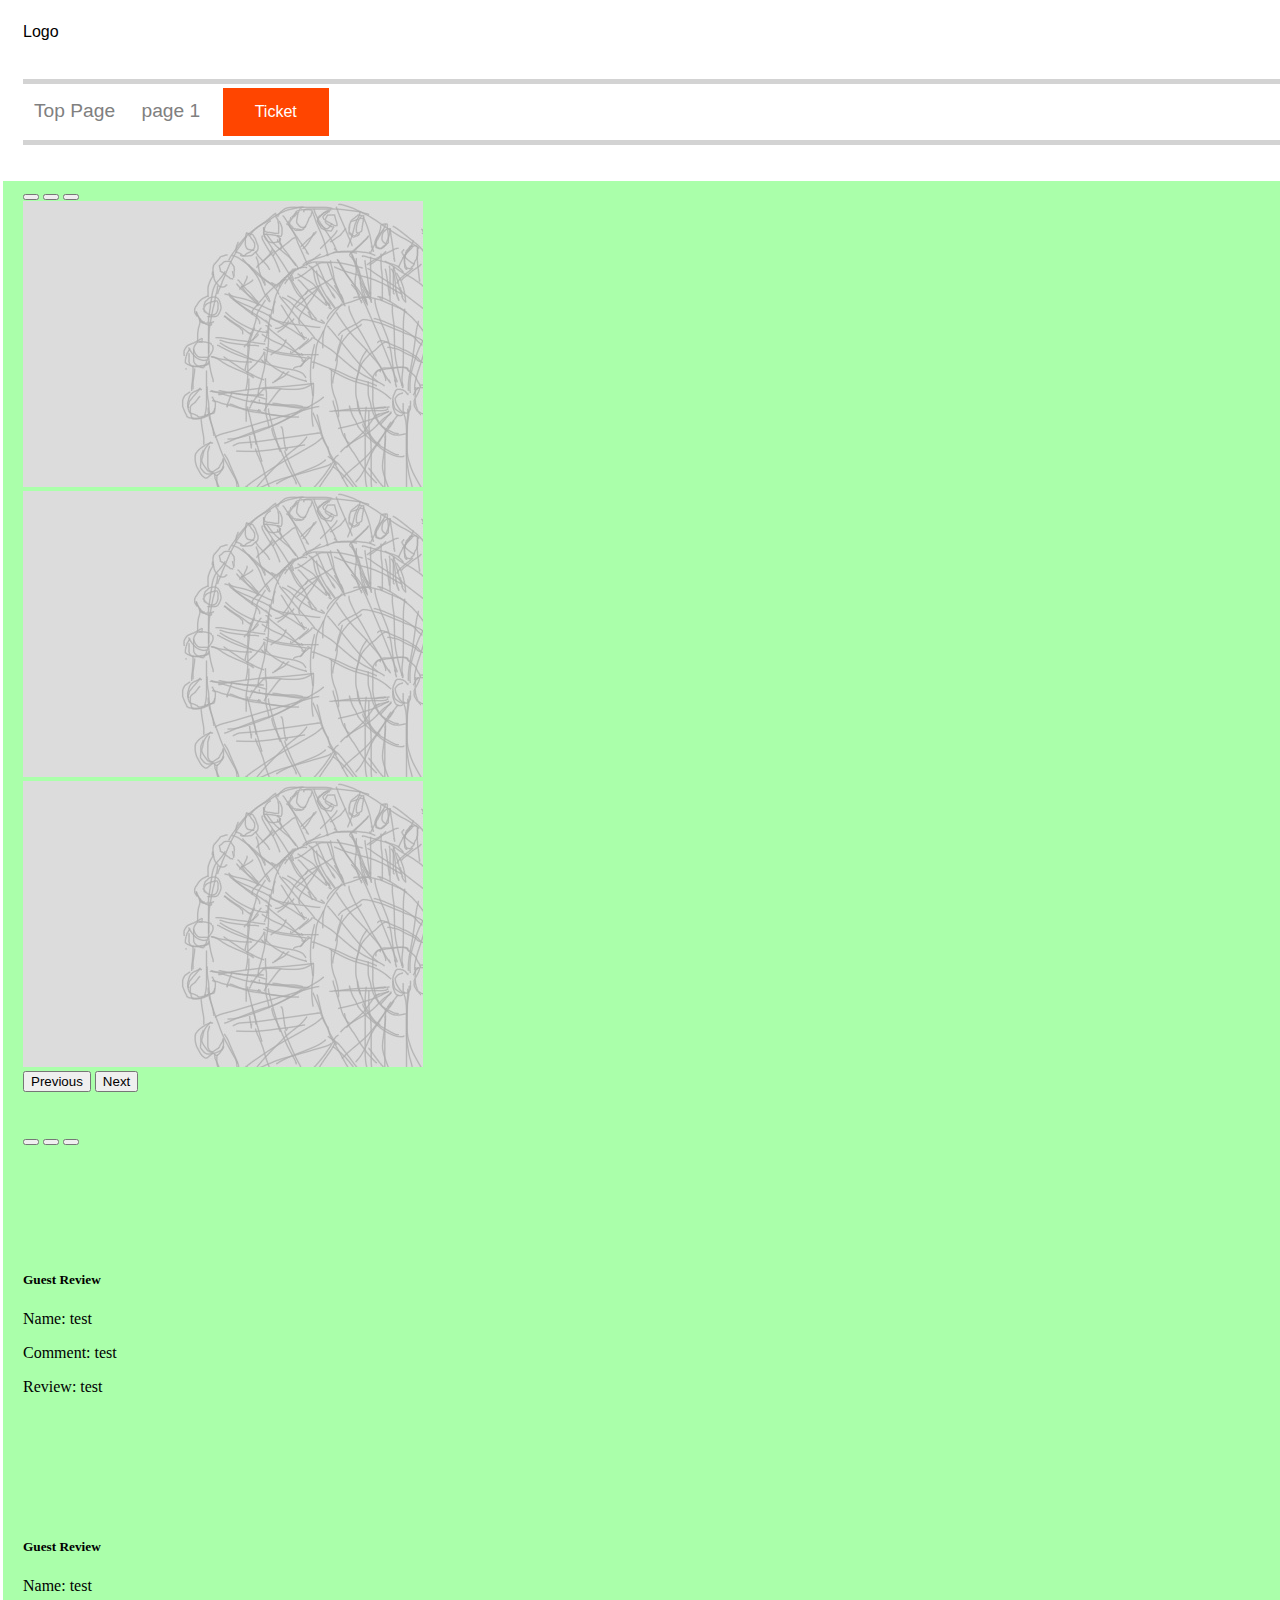
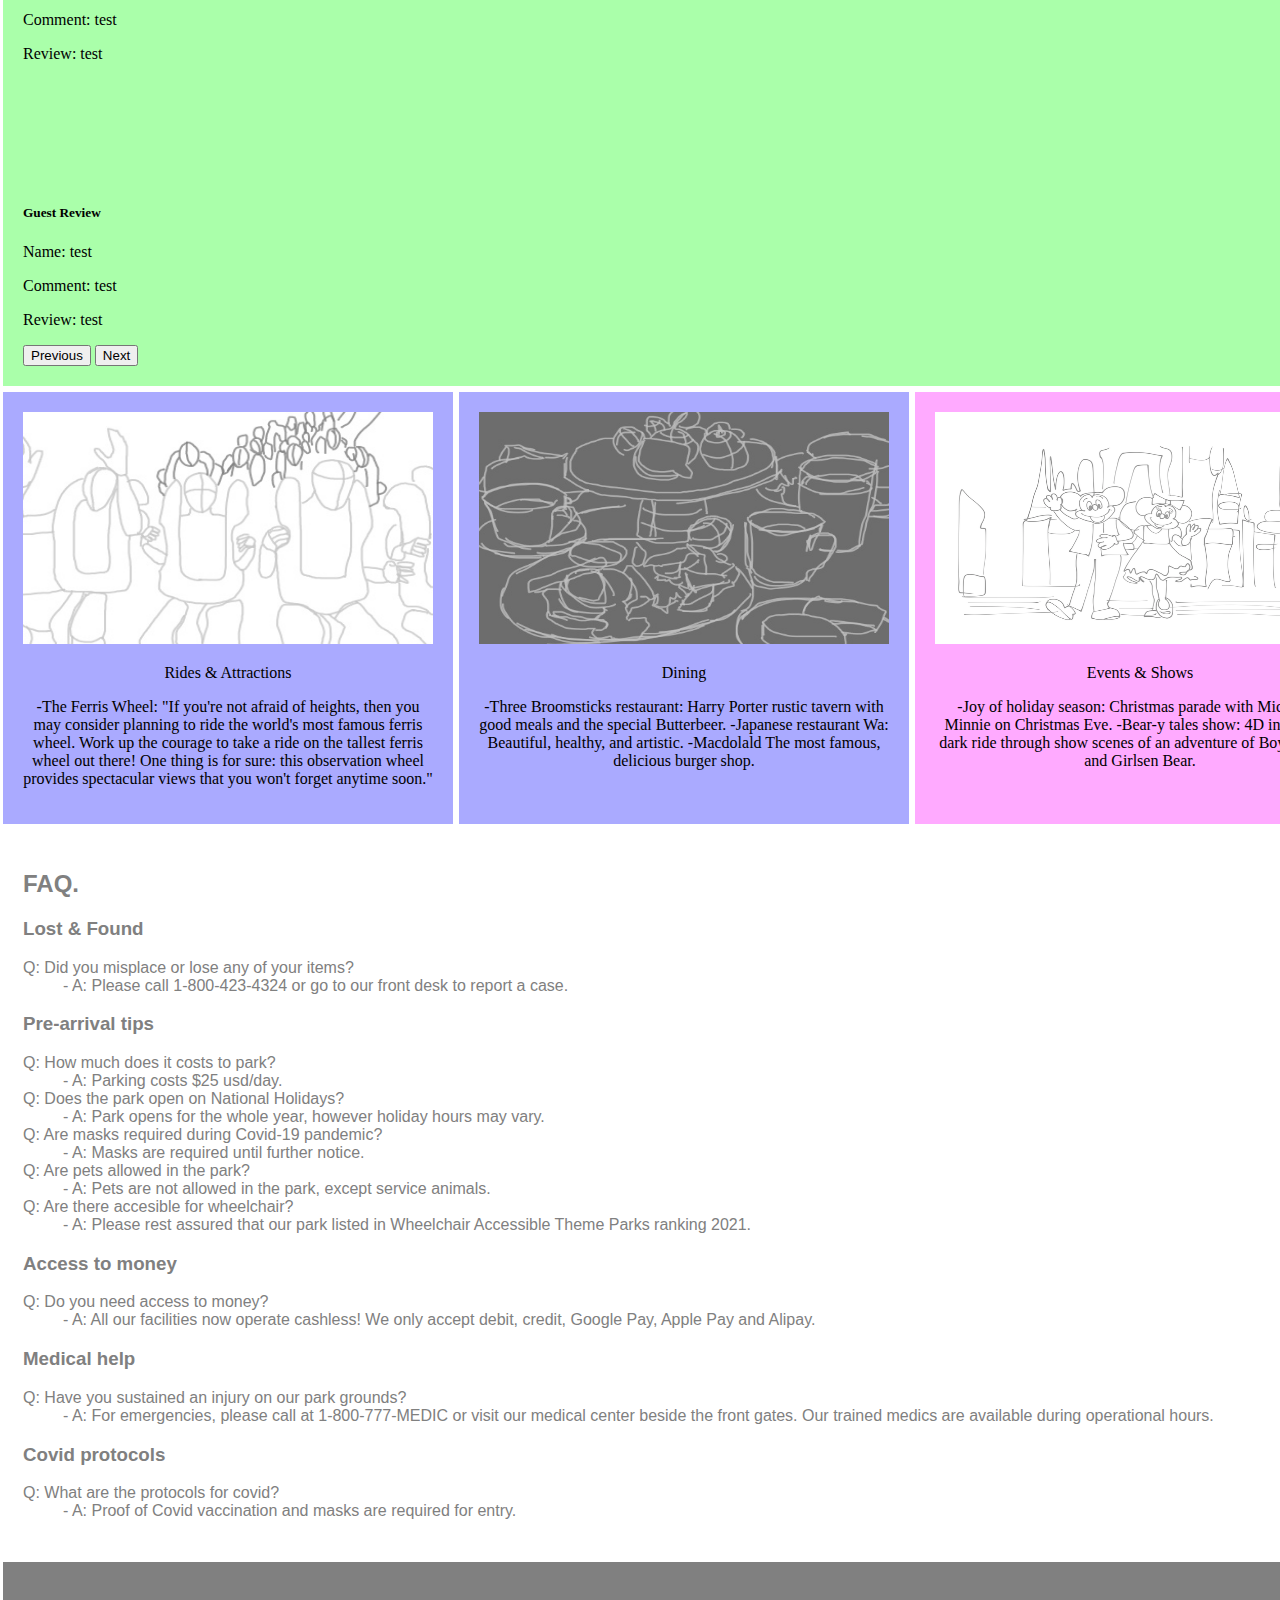
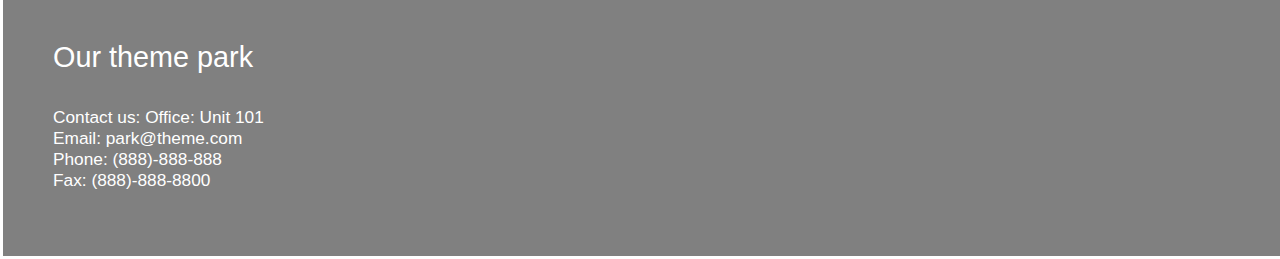
<file: index.html>
<!--

All images I drew are just for sample
I just coded all three pages roughly for sample in order to see the great framework Louis gave us
Of course, I do not mean that we must use this HTML for our Team assignment
(Shun OSAWA)

TO DO 
・Shun is to code all three pages, CSS,  roughly--DONE
・Shun is to give a grid structure and put a header and a footer on all three pages--DONE
・Shun is to code the whole index.html__DONE
・Louis is to code the whole page1.html
・Coding ticket.html
・make the Q&A collapsible button
・Replace sample images with colorful images
・All three pages' look are completed

-->

<!DOCTYPE html>
<html lang="en">

<head>
    <title>our theme parks</title>
    <meta charset="utf-8">
    <meta name="description" content="This is a website for a community of people interested in reading books for discussion and sharing.">
    <meta name="author" content="web-develop-t1g1-aqt">
    <meta name="viewport" content="width=device-width, initial-scale=1.0">
    <meta name="refresh" content="120">
    <meta name="keywords" content="???'">
    <link rel="stylesheet" type="text/css" href="StyleSheet/style.css">
    <link rel="stylesheet" href="StyleSheet/style.css">
    
    <!-- Bootstrap CSS -->
    <link href="https://cdn.jsdelivr.net/npm/bootstrap@5.1.3/dist/css/bootstrap.min.css" rel="stylesheet" integrity="sha384-1BmE4kWBq78iYhFldvKuhfTAU6auU8tT94WrHftjDbrCEXSU1oBoqyl2QvZ6jIW3" crossorigin="anonymous">
    <!-- Option 1: Bootstrap Bundle with Popper -->
    <script src="https://cdn.jsdelivr.net/npm/bootstrap@5.1.3/dist/js/bootstrap.bundle.min.js" integrity="sha384-ka7Sk0Gln4gmtz2MlQnikT1wXgYsOg+OMhuP+IlRH9sENBO0LRn5q+8nbTov4+1p" crossorigin="anonymous"></script>
    
</head>

<body class = "mainPage">
    <header>
            Logo
    </header>
    
    <nav>
        <ol>
        <li><a href="index.html">Top Page</a></li>
        <li><a href="page1.html">page 1</a></li>
        <li><a class="ticketButton" href="ticket.html">Ticket</a></li>
        </ol>
    </nav>
    
    <div id = "mainAd">
        
        <!-- Picture slide show -->
        <div id="carouselExampleIndicators" class="carousel slide" data-bs-ride="carousel">
            <div class="carousel-indicators">
                <button type="button" data-bs-target="#carouselExampleIndicators" data-bs-slide-to="0" class="active" aria-current="true" aria-label="Slide 1"></button>
                <button type="button" data-bs-target="#carouselExampleIndicators" data-bs-slide-to="1" aria-label="Slide 2"></button>
                <button type="button" data-bs-target="#carouselExampleIndicators" data-bs-slide-to="2" aria-label="Slide 3"></button>
            </div>
            
            <div class="carousel-inner">
                <div class="carousel-item active">
                    <img src="img/mainAd.jpg" class="d-block w-100" alt="theme park image">
                </div>
                
                <div class="carousel-item">
                    <img src="img/mainAd.jpg" class="d-block w-100" alt="theme park image">
                </div>
                
                <div class="carousel-item">
                    <img src="img/mainAd.jpg" class="d-block w-100" alt="theme park image">
                </div>
            </div>
            
            <button class="carousel-control-prev" type="button" data-bs-target="#carouselExampleIndicators" data-bs-slide="prev">
                <span class="carousel-control-prev-icon" aria-hidden="true"></span>
                <span class="visually-hidden">Previous</span>
            </button>
            
            <button class="carousel-control-next" type="button" data-bs-target="#carouselExampleIndicators" data-bs-slide="next">
                <span class="carousel-control-next-icon" aria-hidden="true"></span>
                <span class="visually-hidden">Next</span>
            </button>
        </div>
        
        <br>
        <br>
        
        <!-- Review -->
        <div id="carouselExampleCaptions" class="carousel slide" data-bs-ride="carousel">
            <div class="carousel-indicators">
                <button type="button" data-bs-target="#carouselExampleCaptions" data-bs-slide-to="0" class="active" aria-current="true" aria-label="Slide 1"></button>
                <button type="button" data-bs-target="#carouselExampleCaptions" data-bs-slide-to="1" aria-label="Slide 2"></button>
                <button type="button" data-bs-target="#carouselExampleCaptions" data-bs-slide-to="2" aria-label="Slide 3"></button>
            </div>
            
            <div class="carousel-inner">
                <div class="carousel-item active">
                    <img src="img/transparent.png" class="d-block w-100" alt="...">
                    <div class="carousel-caption d-none d-md-block">
                        <h5 style="color:black">Guest Review</h5>
                        <p style="color:black">Name: test</p>
                        <p style="color:black">Comment: test </p>
                        <p style="color:black">Review: test</p>
                    </div>
                </div>
                
                <div class="carousel-item">
                    <img src="img/transparent.png" class="d-block w-100" alt="...">
                    <div class="carousel-caption d-none d-md-block">
                        <h5 style="color:black">Guest Review</h5>
                        <p style="color:black">Name: test</p>
                        <p style="color:black">Comment: test</p>
                        <p style="color:black">Review: test</p>
                    </div>
                </div>    
                
                <div class="carousel-item">
                    <img src="img/transparent.png" class="d-block w-100" alt="...">
                    <div class="carousel-caption d-none d-md-block">
                        <h5 style="color:black">Guest Review</h5>
                        <p style="color:black">Name: test</p>
                        <p style="color:black">Comment: test</p>
                        <p style="color:black">Review: test</p>
                    </div>
                </div>
            </div>
            
        <button class="carousel-control-prev" type="button" data-bs-target="#carouselExampleCaptions" data-bs-slide="prev">
            <span class="carousel-control-prev-icon" aria-hidden="true"></span>
            <span class="visually-hidden">Previous</span>
        </button>
            
        <button class="carousel-control-next" type="button" data-bs-target="#carouselExampleCaptions" data-bs-slide="next">
            <span class="carousel-control-next-icon" aria-hidden="true"></span>
            <span class="visually-hidden">Next</span>
        </button>
        </div>
        
    </div>

    <!-- index page is the structure that is three columns named left, middle, and right -->
    <aside ID = "leftCard">
        <a href="page1.html"><img src="img/sample_1.jpg" alt="Rides & Attractions image" width="410" height="232"></a>
        <p>Rides & Attractions</p>
        <p>-The Ferris Wheel:
"If you're not afraid of heights, then you may consider planning to ride the world's most famous ferris wheel. Work up the courage to take a ride on the tallest ferris wheel out there! One thing is for sure: this observation wheel provides spectacular views that you won't forget anytime soon."</p>
    </aside>

    <div ID = "middleCard">
        <a href="page1.html"><img src="img/sample_2.jpg" alt="Dining image" width="410" height="232"></a>
        <p>Dining</p>
        <p>-Three Broomsticks restaurant:
Harry Porter rustic tavern with good meals and the special Butterbeer.
-Japanese restaurant Wa:
Beautiful, healthy, and artistic.
-Macdolald
The most famous, delicious burger shop.</p>
    </div>

    <aside ID = "rightCard">
        <a href="page1.html"><img src="img/sample_3.png" alt="Events & Shows image" width="410" height="232"></a>
        <p>Events & Shows</p>
        <p>-Joy of holiday season:
Christmas parade with Mickey & Minnie on Christmas Eve.
-Bear-y tales show:
4D interactive dark ride through show scenes of an adventure of Boysen Bear and Girlsen Bear.</p>
    </aside>

    <div id = "faq">
        
        <h2>FAQ.</h2>
        <h3>Lost & Found</h3>
        <dl>
            <dt>Q: Did you misplace or lose any of your items?</dt>
            <dd>- A: Please call 1-800-423-4324 or go to our front desk to report a case.</dd>
        </dl>
        <h3>Pre-arrival tips</h3>
        <dl>
            <dt>Q: How much does it costs to park?</dt>
            <dd>- A: Parking costs $25 usd/day.</dd>
            <dt>Q: Does the park open on National Holidays?</dt>
            <dd>- A: Park opens for the whole year, however holiday hours may vary.</dd>
            <dt>Q: Are masks required during Covid-19 pandemic?</dt>
            <dd>- A: Masks are required until further notice.</dd>
            <dt>Q: Are pets allowed in the park?</dt>
            <dd>- A: Pets are not allowed in the park, except service animals.</dd>
            <dt>Q: Are there accesible for wheelchair?</dt>
            <dd>- A: Please rest assured that our park listed in Wheelchair Accessible Theme Parks ranking 2021.</dd>
        </dl>
        <h3>Access to money</h3>
        <dl>
            <dt>Q: Do you need access to money?</dt>
            <dd>- A: All our facilities now operate cashless! We only accept debit, credit, Google Pay, Apple Pay and Alipay.</dd>
        </dl>
        <h3>Medical help</h3>
        <dl>
            <dt>Q: Have you sustained an injury on our park grounds?</dt>
            <dd>- A: For emergencies, please call at 1-800-777-MEDIC or visit our medical center beside the front gates. Our trained medics are available during operational hours.</dd>
        </dl>
        <h3>Covid protocols</h3>
        <dl>
            <dt>Q: What are the protocols for covid?</dt>
            <dd>- A: Proof of Covid vaccination and masks are required for entry.</dd>
        </dl>
        
    </div>

    <footer>
        <ul>
            <li>Our theme park</li>
            <br>
            <li id = "contact">Contact us: Office: Unit 101</li>
            <li id = "contact">Email: park@theme.com</li>
            <li id = "contact">Phone: (888)-888-888</li>
            <li id = "contact">Fax: (888)-888-8800</li>         
        </ul>
    </footer> 
</body>
</file>
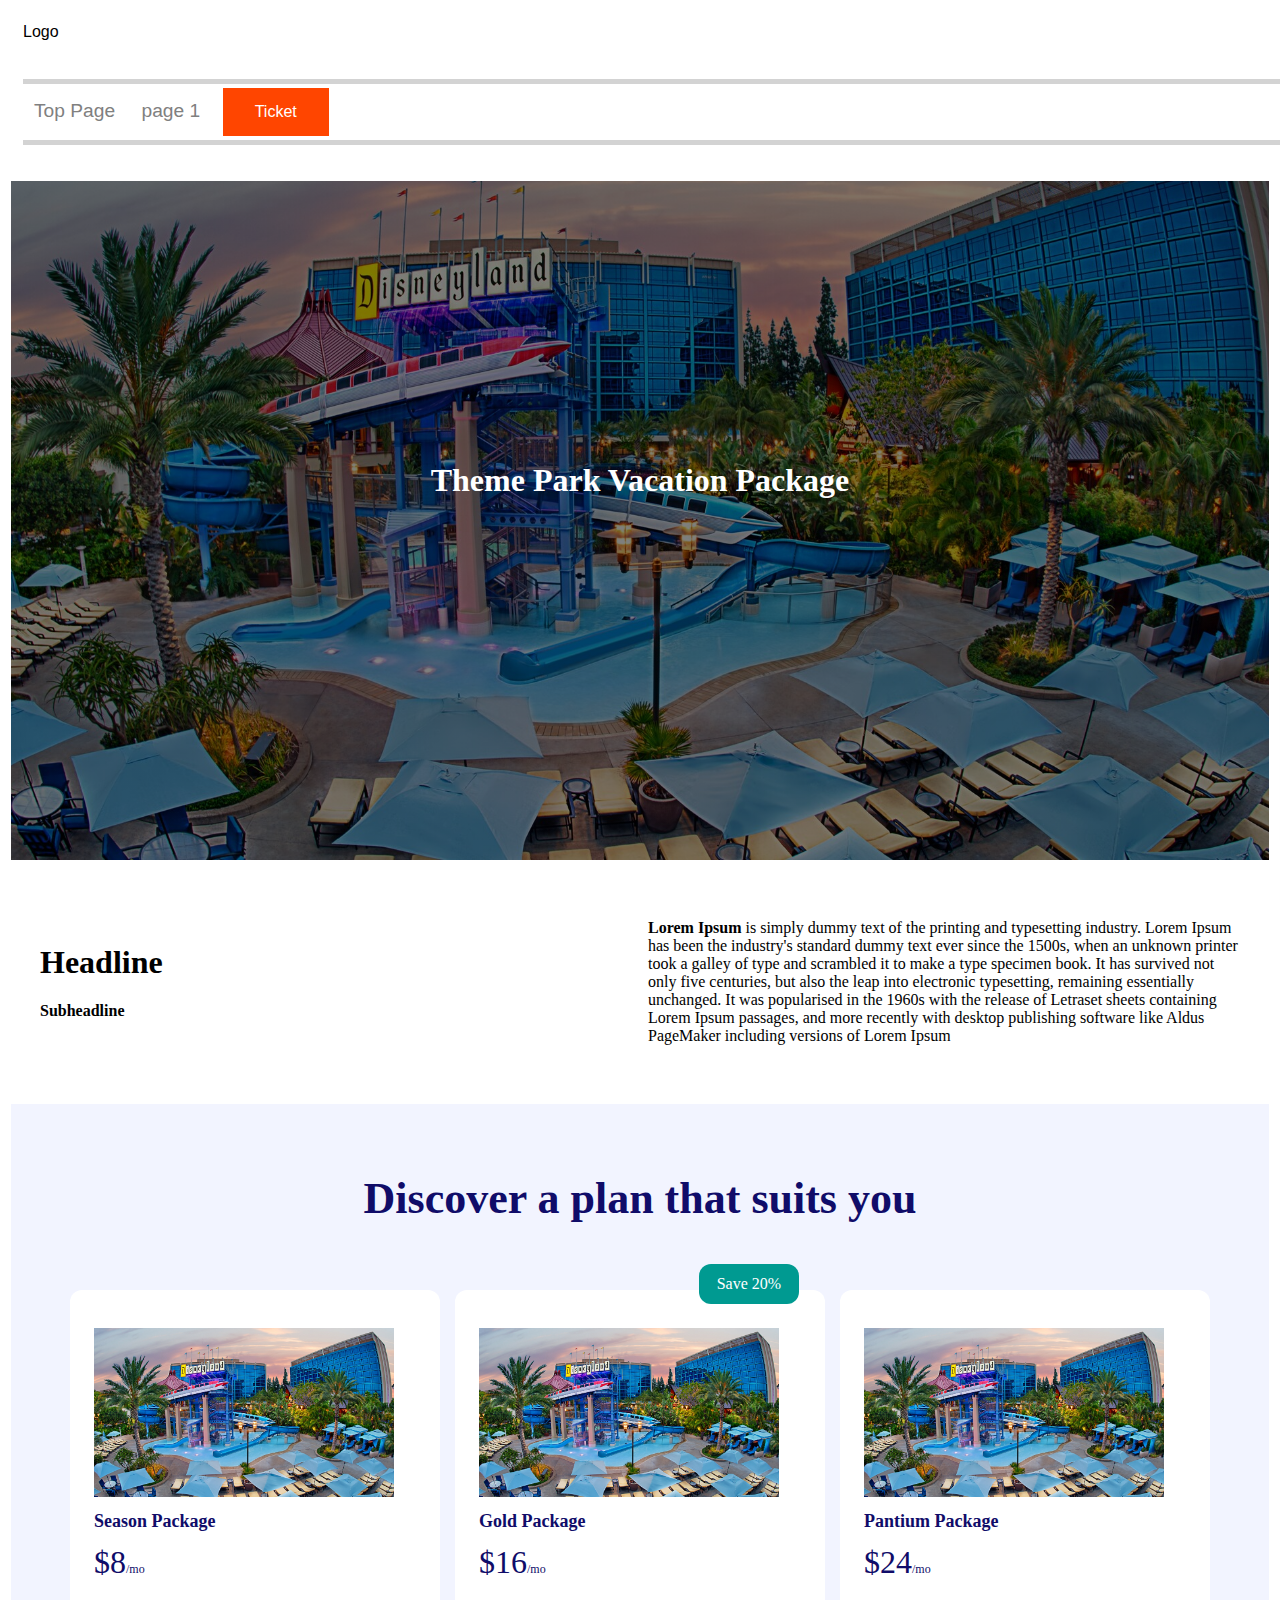
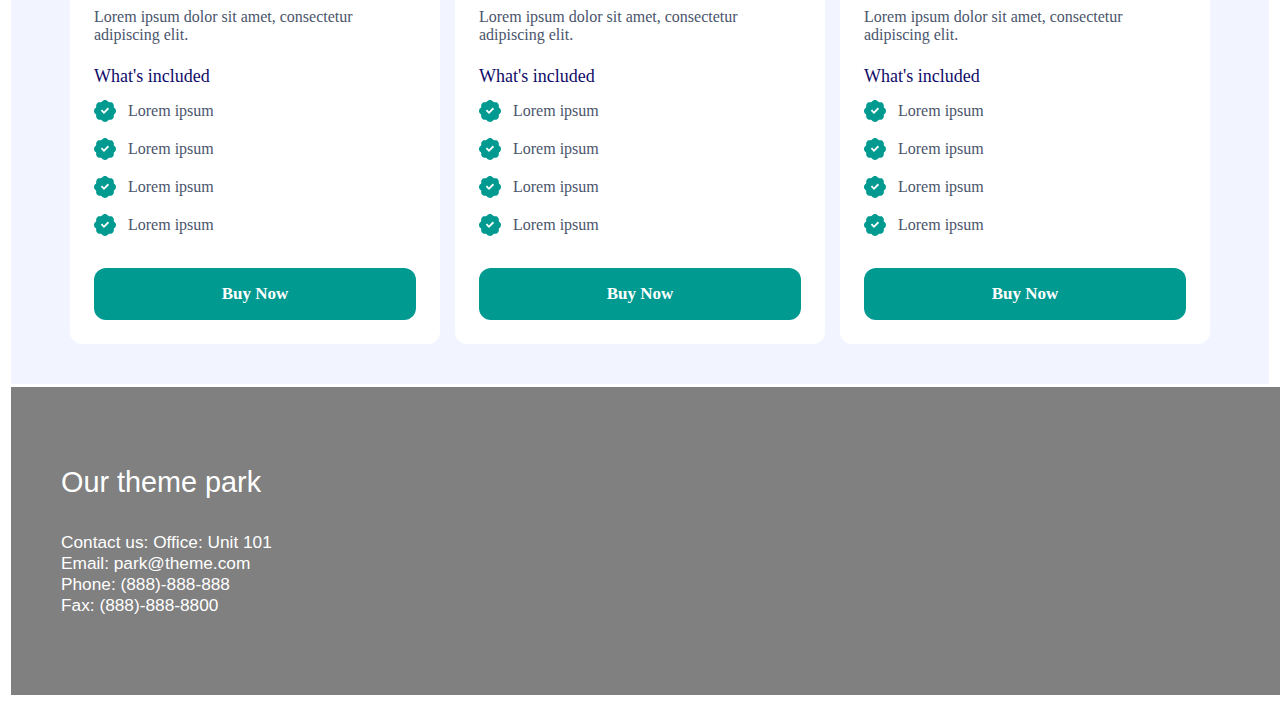
<file: ticket.html>
<!DOCTYPE html>
<html lang="en">

<head>
    <title>our theme parks</title>
    <meta charset="utf-8">
    <meta name="description"
        content="This is a website for a community of people interested in reading books for discussion and sharing.">
    <meta name="author" content="web-develop-t1g1-aqt">
    <meta name="viewport" content="width=device-width, initial-scale=1.0">
    <meta name="refresh" content="120">
    <meta name="keywords" content="???'">
    <link rel="stylesheet" type="text/css" href="StyleSheet/style.css">

    <!-- Bootstrap CSS -->
    <link href="https://cdn.jsdelivr.net/npm/bootstrap@5.1.3/dist/css/bootstrap.min.css" rel="stylesheet"
        integrity="sha384-1BmE4kWBq78iYhFldvKuhfTAU6auU8tT94WrHftjDbrCEXSU1oBoqyl2QvZ6jIW3" crossorigin="anonymous">
    <!-- Option 1: Bootstrap Bundle with Popper -->
    <script src="https://cdn.jsdelivr.net/npm/bootstrap@5.1.3/dist/js/bootstrap.bundle.min.js"
        integrity="sha384-ka7Sk0Gln4gmtz2MlQnikT1wXgYsOg+OMhuP+IlRH9sENBO0LRn5q+8nbTov4+1p"
        crossorigin="anonymous"></script>
</head>

<body class="ticketPage">

    <header>
        Logo
    </header>

    <nav>
        <ol>
            <li><a href="index.html">Top Page</a></li>
            <li><a href="page1.html">page 1</a></li>
            <li><a class="ticketButton" href="ticket.html">Ticket</a></li>
        </ol>
    </nav>
    <!--
        <div id = "mainAd">
        ticket
    </div>  
-->

    <!-- 
    <aside id = "leftCard">
        test
    </aside>

    <div id = "middleCard">
        test
    </div>

    <aside id = "rightCard">
        test
    </aside>

 -->


    <div class="section_ticket_hero">
        <div class="container w-container">
            <h1 class="heading">Theme Park Vacation Package</h1>
        </div>
    </div>
    <div class="section">
        <div class="container w-container">
            <div class="w-layout-grid grid">
                <div id="div">
                    <h1>Headline</h1>
                    <h4>Subheadline</h4>
                </div>
                <div id="div">
                    <p><strong>Lorem Ipsum</strong> is simply dummy text of the printing and typesetting industry. Lorem
                        Ipsum has been the industry&#x27;s standard dummy text ever since the 1500s, when an unknown
                        printer took a galley of type and scrambled it to make a type specimen book. It has survived not
                        only five centuries, but also the leap into electronic typesetting, remaining essentially
                        unchanged. It was popularised in the 1960s with the release of Letraset sheets containing Lorem
                        Ipsum passages, and more recently with desktop publishing software like Aldus PageMaker
                        including versions of Lorem Ipsum</p>
                </div>
            </div>
        </div>
    </div>
    <div class="section package">
        <div class="container w-container">
            <div class="pricing_container">
                <div class="title-wrap">
                    <h1 class="display-heading">Discover a plan that <span class="span-green-underline">suits</span> you
                    </h1>
                </div>
                <div class="w-layout-grid pricing-card-grid">
                    <div class="card-container"><img src="img/disneyland_hotel.jpg" loading="lazy"
                            style="max-width:300px;" alt="">
                        <h1 class="package-heading">Season Package</h1>
                        <div class="price">$8<span class="payment-terms">/mo</span></div>
                        <p class="pricing-description">Lorem ipsum dolor sit amet, consectetur adipiscing elit. </p>
                        <div class="package-heading">What&#x27;s included</div>
                        <div class="w-layout-grid feature-grid">
                            <div class="feature-wrap"><img src="img/Check-p-1.svg" loading="lazy" alt=""
                                    class="check-svg">
                                <div class="detail">Lorem ipsum</div>
                            </div>
                            <div class="feature-wrap"><img src="img/Check-p-1.svg" loading="lazy" alt=""
                                    class="check-svg">
                                <div class="detail">Lorem ipsum</div>
                            </div>
                            <div class="feature-wrap"><img src="img/Check-p-1.svg" loading="lazy" alt=""
                                    class="check-svg">
                                <div class="detail">Lorem ipsum</div>
                            </div>
                            <div class="feature-wrap"><img src="img/Check-p-1.svg" loading="lazy" alt=""
                                    class="check-svg">
                                <div class="detail">Lorem ipsum</div>
                            </div>
                        </div>
                        <a href="#" class="button w-button">Buy Now</a>
                    </div>
                    <div class="card-container relative">
                        <div class="discount-container">
                            <div class="discount-heading">Save 20%</div>
                        </div><img src="img/disneyland_hotel.jpg" loading="lazy" style="max-width:300px;" alt="">
                        <h1 class="package-heading">Gold Package</h1>
                        <div class="price">$16<span class="payment-terms">/mo</span></div>
                        <p class="pricing-description">Lorem ipsum dolor sit amet, consectetur adipiscing elit. </p>
                        <div class="package-heading">What&#x27;s included</div>
                        <div class="w-layout-grid feature-grid">
                            <div class="feature-wrap"><img src="img/Check-p-1.svg" loading="lazy" alt=""
                                    class="check-svg">
                                <div class="detail">Lorem ipsum</div>
                            </div>
                            <div class="feature-wrap"><img src="img/Check-p-1.svg" loading="lazy" alt=""
                                    class="check-svg">
                                <div class="detail">Lorem ipsum</div>
                            </div>
                            <div class="feature-wrap"><img src="img/Check-p-1.svg" loading="lazy" alt=""
                                    class="check-svg">
                                <div class="detail">Lorem ipsum</div>
                            </div>
                            <div class="feature-wrap"><img src="img/Check-p-1.svg" loading="lazy" alt=""
                                    class="check-svg">
                                <div class="detail">Lorem ipsum</div>
                            </div>
                        </div>
                        <a href="#" class="button w-button">Buy Now</a>
                    </div>
                    <div class="card-container"><img src="img/disneyland_hotel.jpg" loading="lazy"
                            style="max-width:300px;" alt="">
                        <h1 class="package-heading">Pantium Package</h1>
                        <div class="price">$24<span class="payment-terms">/mo</span></div>
                        <p class="pricing-description">Lorem ipsum dolor sit amet, consectetur adipiscing elit. </p>
                        <div class="package-heading">What&#x27;s included</div>
                        <div class="w-layout-grid feature-grid">
                            <div class="feature-wrap"><img src="img/Check-p-1.svg" loading="lazy" alt=""
                                    class="check-svg">
                                <div class="detail">Lorem ipsum</div>
                            </div>
                            <div class="feature-wrap"><img src="img/Check-p-1.svg" loading="lazy" alt=""
                                    class="check-svg">
                                <div class="detail">Lorem ipsum</div>
                            </div>
                            <div class="feature-wrap"><img src="img/Check-p-1.svg" loading="lazy" alt=""
                                    class="check-svg">
                                <div class="detail">Lorem ipsum</div>
                            </div>
                            <div class="feature-wrap"><img src="img/Check-p-1.svg" loading="lazy" alt=""
                                    class="check-svg">
                                <div class="detail">Lorem ipsum</div>
                            </div>
                        </div>
                        <a href="#" class="button w-button">Buy Now</a>
                    </div>
                </div>
            </div>
        </div>
    </div>

    <footer>
        <ul>
            <li>Our theme park</li>
            <br>
            <li id="contact">Contact us: Office: Unit 101</li>
            <li id="contact">Email: park@theme.com</li>
            <li id="contact">Phone: (888)-888-888</li>
            <li id="contact">Fax: (888)-888-8800</li>
        </ul>
    </footer>
</body>
</file>
<file: StyleSheet/style.css>
/* Control the structure of the each page such that mainPage(index.html), page1, and page2 */

.mainPage
{
    display: grid;
    margin: 0px;

    grid-template-rows: 80px 80px auto auto auto 300px;
    grid-template-columns: auto auto auto;
    grid-template-areas:
        "header header header"
        "nav nav nav"
        "mainAd mainAd mainAd"
        "leftCard middleCard rightCard"
        "faq faq faq"
        "footer footer footer";
}
/*
.ticketPage
{
    display: grid;
    margin: 0px;

    grid-template-rows: 80px 80px auto auto 300px;
    grid-template-columns: auto auto auto;
    grid-template-areas:
        "header header header"
        "nav nav nav"
        "mainAd mainAd mainAd"
        "leftCard middleCard rightCard"
        "footer footer footer";
}
*/
body > *
{
    margin: 3px;
    padding: 20px;
}

/* end the structure----------------------------------------------------------------------------------------------- */

/* Header, navigation bar, and footer are in common all pages*/

/* Header */
header
{
    grid-area: header;
    font-family: Arial, Helvetica, sans-serif;
    background: white;

    text-align: left;
    /* Pin the header to the upper bound */
    position: fixed;
    width: 100%;
    top: 0px;
    left: 0px;
    /* Prevent overlaping*/
    z-index:10;
}

/* Navigation bar */
nav
{
    grid-area: nav;
    background: white;
    font-family: Arial, Helvetica, sans-serif;
    text-align:center;
    width:100%;
    position: fixed;
    width: 100%;
    top: 40px;
    left: 0px;
    /* Prevent overlaping*/
    z-index:10;
}
nav ol
{
    border:1px solid lightgrey;
    /* left is upper and bottom margin, right is left and right margin*/
    border-width:5px 0px;
    /* left margin*/
    padding:0;
    text-align:left;
}
nav li
{
    
    display:inline;
    border-radius: 5px;;
    padding:5px;
}
nav li a
{
    text-decoration: none;
    font-size: 1.2em;
    color: grey;
    display:inline-block;
    padding:6px;
}

/* footer */
#contact
{
    font-size: 0.6em;
}
footer
{
    grid-area: footer;
    display: block;
    background: grey;
    width:100%;  
    padding:40px;
}
footer ul
{
    font-family: Arial, Helvetica, sans-serif;
    text-decoration: none;
    list-style-type: none;
    font-size: 1.8em;
    color: white;
    padding:10px;
}

/* end Header, navigation bar, and footer------------------------------------------------------------------------------------------ */

/* index page structure */
#mainAd
{
    grid-area: mainAd;
    background: #afa;
}
#leftCard
{
    grid-area: leftCard;
    background: #aaf;
    text-align: center;
}
#middleCard
{
    grid-area: middleCard;
    background: #aaf;
    text-align: center;
}
#rightCard
{
    grid-area: rightCard;
    background: #faf;
    text-align: center;
}
#faq
{
    grid-area: faq;
    background: white;
    color: grey;
    font-family: Arial, Helvetica, sans-serif;
    text-align: left;
}
/* end index structure----------------------------------------------------------------------------------------------- */
.ticketButton
{
    border: none;
    background-color: orangered;
    color: white;
    padding: 15px 32px;
    text-align: center;
    text-decoration: none;
    display: inline-block;
    font-size: 16px;
    margin: 4px 2px;
    cursor: pointer;
}


/* ticket  */

.w-layout-grid {
    display: grid;
    grid-auto-columns: 1fr;
    grid-template-columns: 1fr 1fr;
    grid-template-rows: auto auto;
    grid-row-gap: 16px;
    grid-column-gap: 16px;
  }
  
  
  
  .section_ticket_hero {
    margin-top: 100px;
    display: flex;
    height: 80vh;
    justify-content: center;
    align-items: center;
    background-image: -webkit-gradient(linear, left top, left bottom, from(rgba(0, 0, 0, 0.5)), to(rgba(0, 0, 0, 0.5))), url('../images/disneyland_hotel.jpg');
    background-image: linear-gradient(180deg, rgba(0, 0, 0, 0.5), rgba(0, 0, 0, 0.5)), url('../img/disneyland_hotel.jpg');
    background-position: 0px 0px, 50% 50%;
    background-size: auto, cover;
    background-repeat: repeat, no-repeat;
  }
  
  .container {
    max-width: 1200px;
    margin-left: auto;
    margin-right: auto;
  }
  
  .heading {
    color: #fff;
    text-align: center;
  }
  
  .section {
    padding: 40px 20px;
  }
  
  .section.package {
    background-color: #f2f4ff;
  }
  
  .grid {
    grid-template-rows: auto;
  }
  
  .feature-grid {
    margin-bottom: 32px;
    grid-template-columns: 1fr;
    grid-template-rows: auto auto auto auto;
  }
  
  .check-svg {
    margin-right: 12px;
  }
  
  .title-wrap {
    display: block;
    margin-bottom: 64px;
    flex-direction: column;
    justify-content: center;
    align-items: center;
    text-align: center;
  }
  
  .detail-green {
    color: #009a91;
    font-weight: 600;
    letter-spacing: 2px;
    text-transform: uppercase;
  }
  
  .display-heading {
    color: #100c69;
    font-size: 44px;
    line-height: 1.2;
  }
  
  .discount-container {
    position: absolute;
    left: auto;
    top: -4%;
    right: 7%;
    bottom: auto;
    display: inline-block;
    padding: 8px 18px;
    border-radius: 12px;
    background-color: #009a91;
  }
  
  .button {
    display: -webkit-box;
    display: -webkit-flex;
    display: -ms-flexbox;
    display: flex;
    padding-top: 16px;
    padding-bottom: 16px;
    justify-content: center;
    align-items: center;
    border-radius: 12px;
    background-color: #009a91;
    color: #fff;
    font-size: 17px;
    font-weight: 700;
    text-decoration: none;
  }
  
  .card-container {
    display: -webkit-box;
    display: -webkit-flex;
    display: -ms-flexbox;
    display: flex;
    padding: 38px 24px 24px;
    flex-direction: column;
    border-radius: 12px;
    background-color: #fff;
  }
  
  .card-container.relative {
    position: relative;
  }
  
  .price {
    margin-bottom: 12px;
    color: #100c69;
    font-size: 32px;
    line-height: 1.1;
  }
  
  .feature-wrap {
    display: -webkit-box;
    display: -webkit-flex;
    display: -ms-flexbox;
    display: flex;
    align-items: center;
  }
  
  .pricing_container {
    width: 100%;
    max-width: 1140px;
    margin-right: auto;
    margin-left: auto;
    align-items: center;
  }
  
  .payment-terms {
    font-size: 12px;
  }
  
  .pricing-card-grid {
    -ms-grid-columns: 1fr 1fr 1fr;
    grid-template-columns: 1fr 1fr 1fr;
    grid-template-rows: auto;
    grid-gap: 15px;
  }
  
  .discount-heading {
    margin-bottom: 0px;
    color: #fff;
    font-size: 16px;
    line-height: 24px;
  }
  
  .detail {
    margin-bottom: 0px;
    color: #4a556c;
    font-weight: 400;
  }
  
  .pricing-description {
    margin-bottom: 20px;
    color: #4a556c;
    font-weight: 400;
  }
  
  .package-heading {
    margin-bottom: 12px;
    color: #100c69;
    font-size: 18px;
    line-height: 24px;
  }
  
  .span-green-underline {
    position: relative;
    display: inline;
  }
  
  @media screen and (max-width: 991px) {
    
  
    .container-2 {
      justify-content: space-between;
      flex-wrap: wrap;
    }
  
    .pricing-card-grid {
      grid-template-columns: 1fr 1fr;
    }
  }
  
  @media screen and (max-width: 767px) {
  
    .grid {
      grid-template-columns: 1fr;
    }
  
    .card-container.relative {
      margin-top: 40px;
    }
  
    .pricing-card-grid {
      grid-template-columns: 1fr;
    }
  }
  
  @media screen and (max-width: 479px) {
    .display-heading {
      font-size: 32px;
    }
  
    .pricing-card-grid {
      grid-column-gap: 42px;
      grid-row-gap: 42px;
      grid-template-columns: 1fr;
      grid-template-rows: auto auto auto auto;
    }
  }
  
  #div {
    align-self: center;
  }
  
  @media screen and (max-width: 767px) {
    #div {
      justify-self: center;
    }
  }
</file>
